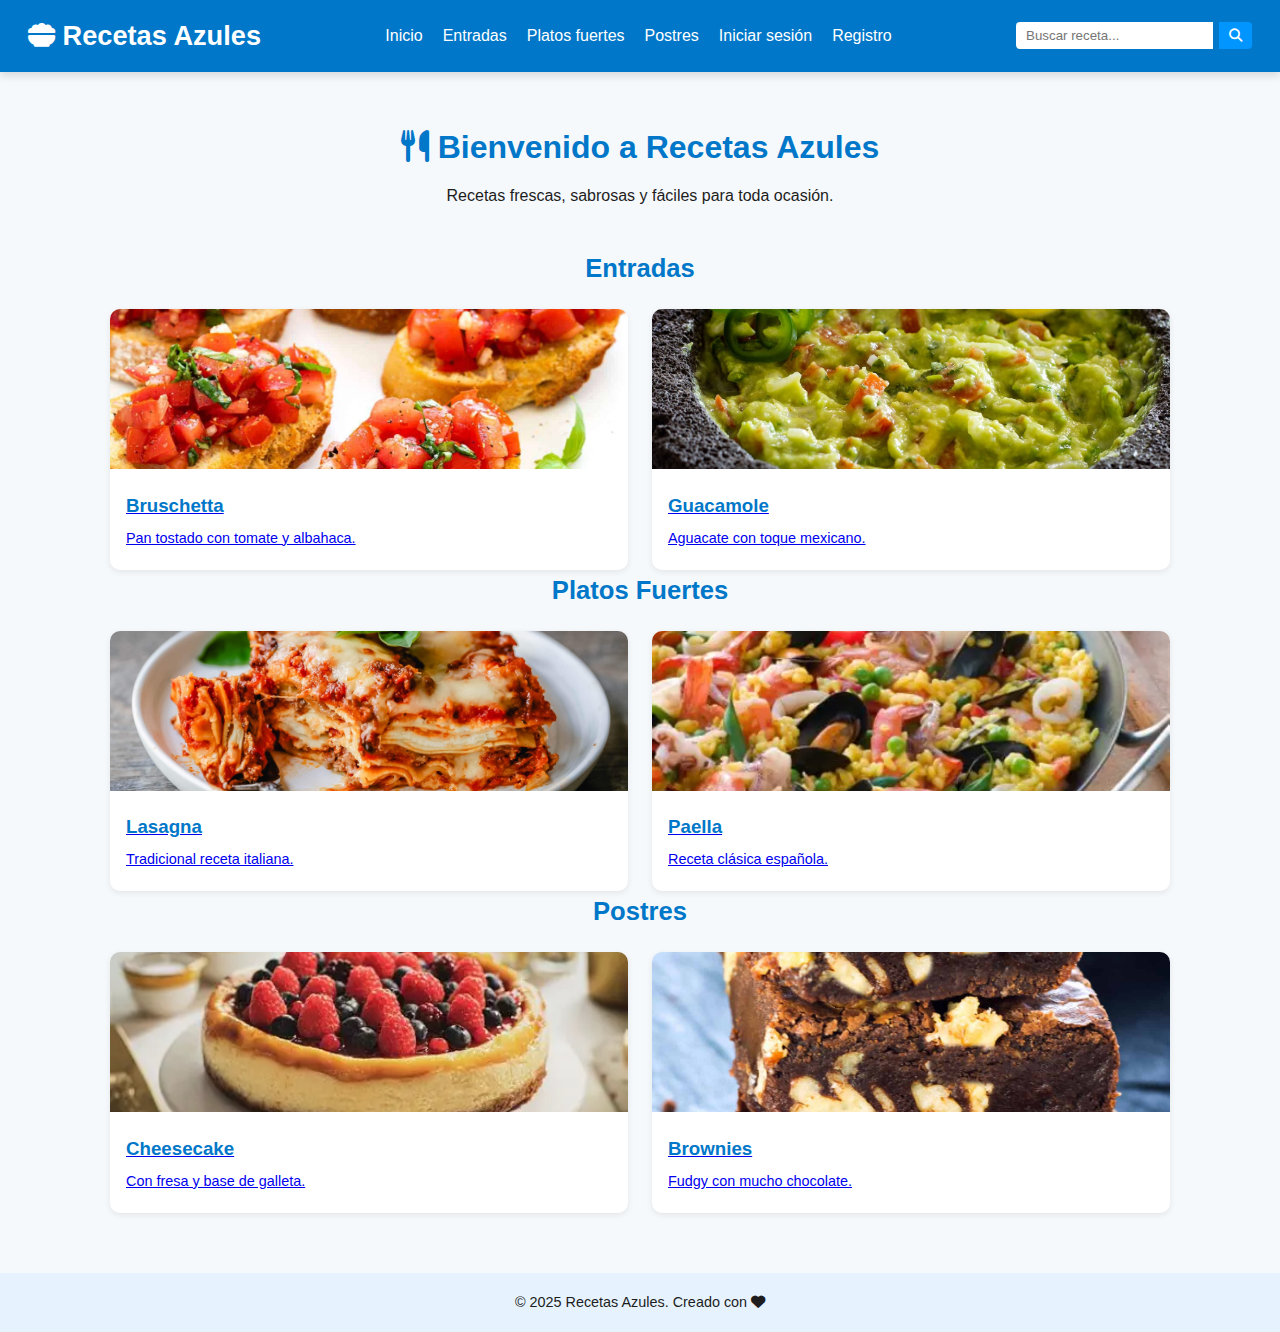
<file: index.html>
<!DOCTYPE html>
<html lang="es">
<head>
  <meta charset="UTF-8">
  <meta name="viewport" content="width=device-width, initial-scale=1.0">
  <title>Recetas Azules</title>
  <link rel="stylesheet" href="styles.css">
  <link rel="stylesheet" href="https://cdnjs.cloudflare.com/ajax/libs/font-awesome/6.4.0/css/all.min.css">
</head>
<body>
  <!-- Barra de navegación -->
  <header>
    <nav class="navbar">
      <div class="logo"><i class="fa-solid fa-bowl-food"></i> Recetas Azules</div>
      <ul class="nav-links">
        <li><a href="index.html">Inicio</a></li>
        <li><a href="#entradas">Entradas</a></li>
        <li><a href="#platos-fuertes">Platos fuertes</a></li>
        <li><a href="#postres">Postres</a></li>
        <li><a href="login.html">Iniciar sesión</a></li>
        <li><a href="registro.html">Registro</a></li>
      </ul>
      <form class="buscador">
        <input type="text" placeholder="Buscar receta...">
        <button><i class="fa fa-search"></i></button>
      </form>
    </nav>
  </header>

  <main class="container">
    <!-- Hero -->
    <section class="hero animate-fade">
      <h1><i class="fa-solid fa-utensils"></i> Bienvenido a Recetas Azules</h1>
      <p>Recetas frescas, sabrosas y fáciles para toda ocasión.</p>
    </section>

    <!-- Entradas -->
    <section id="entradas">
      <h2>Entradas</h2>
      <div class="recipe-grid">
        <article class="recipe-card animate-pop">
          <a href="detalle.html?receta=bruschetta">
            <img src="img/bruschetta.jpg" alt="Bruschetta">
            <h3>Bruschetta</h3>
            <p>Pan tostado con tomate y albahaca.</p>
          </a>
        </article>
        <article class="recipe-card animate-pop">
          <a href="detalle.html?receta=guacamole">
            <img src="img/guacamole.jpg" alt="Guacamole">
            <h3>Guacamole</h3>
            <p>Aguacate con toque mexicano.</p>
          </a>
        </article>
      </div>
    </section>

    <!-- Platos fuertes -->
    <section id="platos-fuertes">
      <h2>Platos Fuertes</h2>
      <div class="recipe-grid">
        <article class="recipe-card animate-pop">
          <a href="detalle.html?receta=lasagna">
            <img src="img/lasagna.jpg" alt="Lasagna">
            <h3>Lasagna</h3>
            <p>Tradicional receta italiana.</p>
          </a>
        </article>
        <article class="recipe-card animate-pop">
          <a href="detalle.html?receta=paella">
            <img src="img/paella.jpg" alt="Paella">
            <h3>Paella</h3>
            <p>Receta clásica española.</p>
          </a>
        </article>
      </div>
    </section>

    <!-- Postres -->
    <section id="postres">
      <h2>Postres</h2>
      <div class="recipe-grid">
        <article class="recipe-card animate-pop">
          <a href="detalle.html?receta=cheesecake">
            <img src="img/cheesecake.jpg" alt="Cheesecake">
            <h3>Cheesecake</h3>
            <p>Con fresa y base de galleta.</p>
          </a>
        </article>
        <article class="recipe-card animate-pop">
          <a href="detalle.html?receta=brownies">
            <img src="img/brownies.jpg" alt="Brownies">
            <h3>Brownies</h3>
            <p>Fudgy con mucho chocolate.</p>
          </a>
        </article>
      </div>
    </section>
  </main>

  <footer>
    <p>&copy; 2025 Recetas Azules. Creado con <i class="fa-solid fa-heart"></i></p>
  </footer>
</body>
</html>
</file>
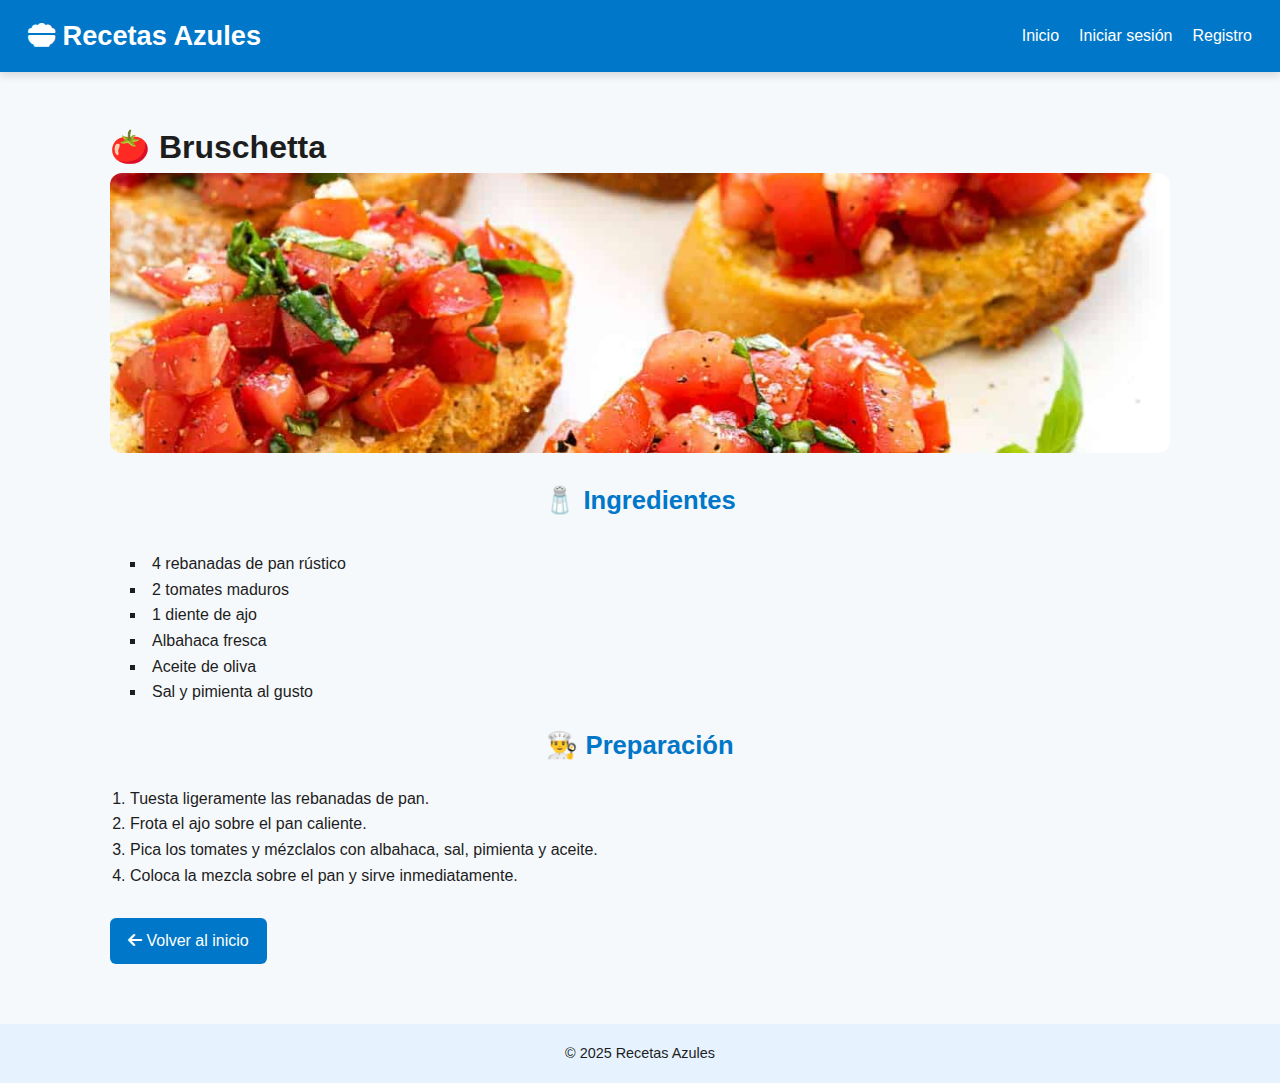
<file: detalle.html>
<!DOCTYPE html>
<html lang="es">
<head>
  <meta charset="UTF-8">
  <meta name="viewport" content="width=device-width, initial-scale=1.0">
  <title>Detalle de Receta</title>
  <link rel="stylesheet" href="styles.css">
  <link rel="stylesheet" href="https://cdnjs.cloudflare.com/ajax/libs/font-awesome/6.4.0/css/all.min.css">
</head>
<body class="detalle-receta">
  <header>
    <nav class="navbar">
      <div class="logo"><i class="fa-solid fa-bowl-food"></i> Recetas Azules</div>
      <ul class="nav-links">
        <li><a href="index.html">Inicio</a></li>
        <li><a href="login.html">Iniciar sesión</a></li>
        <li><a href="registro.html">Registro</a></li>
      </ul>
    </nav>
  </header>

  <main class="container animate-fade">
    <h1>🍅 Bruschetta</h1>
    <img src="img/bruschetta.jpg" alt="Bruschetta" class="detalle-img">

    <section class="ingredientes">
      <h2>🧂 Ingredientes</h2>
      <ul>
        <li>4 rebanadas de pan rústico</li>
        <li>2 tomates maduros</li>
        <li>1 diente de ajo</li>
        <li>Albahaca fresca</li>
        <li>Aceite de oliva</li>
        <li>Sal y pimienta al gusto</li>
      </ul>
    </section>

    <section class="preparacion">
      <h2>👨‍🍳 Preparación</h2>
      <ol>
        <li>Tuesta ligeramente las rebanadas de pan.</li>
        <li>Frota el ajo sobre el pan caliente.</li>
        <li>Pica los tomates y mézclalos con albahaca, sal, pimienta y aceite.</li>
        <li>Coloca la mezcla sobre el pan y sirve inmediatamente.</li>
      </ol>
    </section>

    <a href="index.html" class="button volver"><i class="fa fa-arrow-left"></i> Volver al inicio</a>
  </main>

  <footer>
    <p>&copy; 2025 Recetas Azules</p>
  </footer>
</body>
</html>
</file>
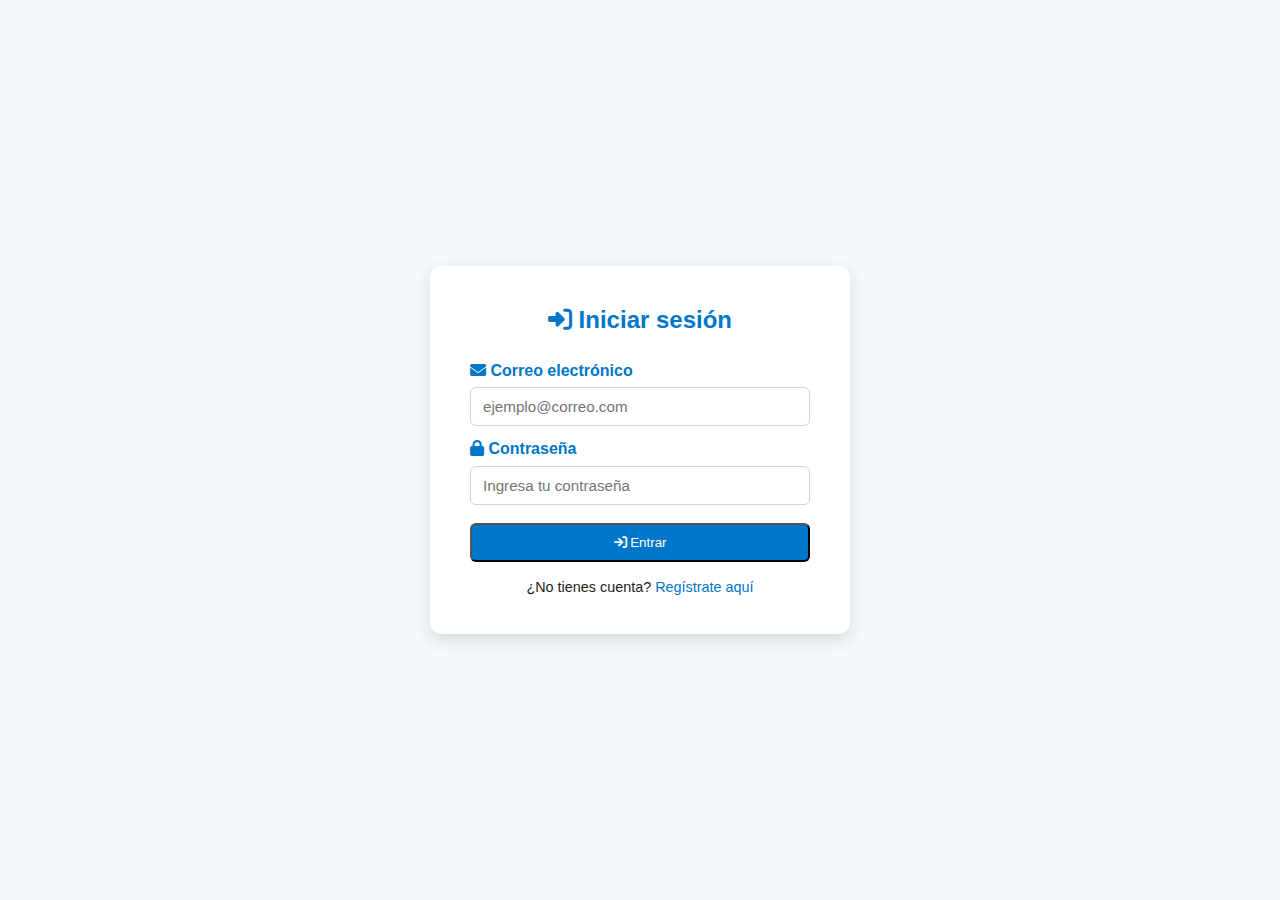
<file: login.html>
<!DOCTYPE html>
<html lang="es">
<head>
  <meta charset="UTF-8" />
  <meta name="viewport" content="width=device-width, initial-scale=1.0" />
  <title>Iniciar sesión</title>

  <!-- Estilos generales -->
  <link rel="stylesheet" href="styles.css" />

  <!-- Iconos Font Awesome -->
  <link
    rel="stylesheet"
    href="https://cdnjs.cloudflare.com/ajax/libs/font-awesome/6.4.0/css/all.min.css"
  />
</head>
<body class="form-page">
  <div class="form-container animate-fade">
    <h2><i class="fa-solid fa-right-to-bracket"></i> Iniciar sesión</h2>

    <form>
      <label for="email"><i class="fa-solid fa-envelope"></i> Correo electrónico</label>
      <input
        type="email"
        id="email"
        placeholder="ejemplo@correo.com"
        required
      />

      <label for="password"><i class="fa-solid fa-lock"></i> Contraseña</label>
      <input
        type="password"
        id="password"
        placeholder="Ingresa tu contraseña"
        required
      />

      <button type="submit" class="button">
        <i class="fa-solid fa-arrow-right-to-bracket"></i> Entrar
      </button>
    </form>

    <p>¿No tienes cuenta? <a href="registro.html">Regístrate aquí</a></p>
  </div>
</body>
</html>
</file>
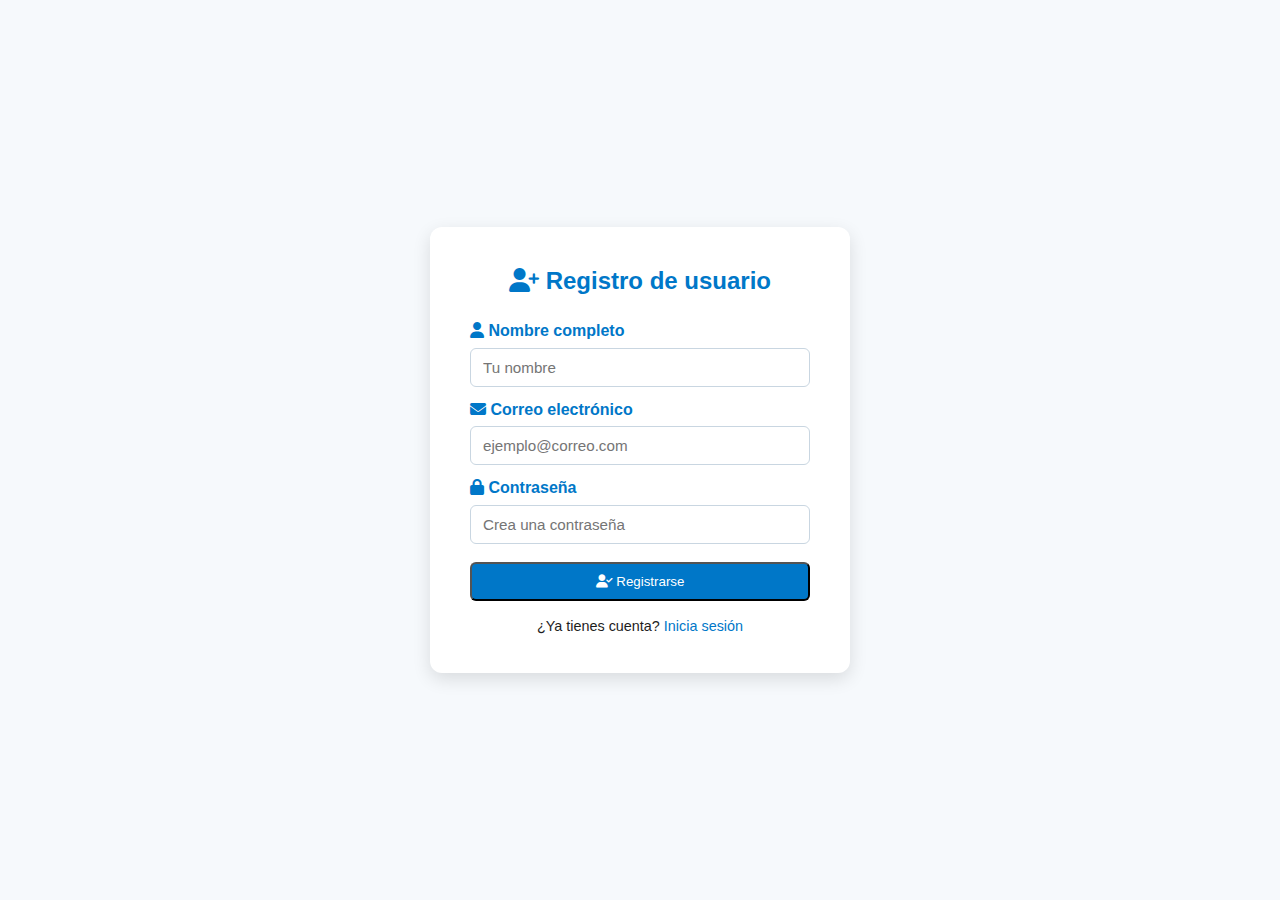
<file: registro.html>
<!DOCTYPE html>
<html lang="es">
<head>
  <meta charset="UTF-8" />
  <meta name="viewport" content="width=device-width, initial-scale=1.0" />
  <title>Registro</title>

  <!-- Estilos generales -->
  <link rel="stylesheet" href="styles.css" />

  <!-- Iconos Font Awesome -->
  <link
    rel="stylesheet"
    href="https://cdnjs.cloudflare.com/ajax/libs/font-awesome/6.4.0/css/all.min.css"
  />
</head>
<body class="form-page">
  <div class="form-container animate-fade">
    <h2><i class="fa-solid fa-user-plus"></i> Registro de usuario</h2>

    <form>
      <label for="nombre"><i class="fa-solid fa-user"></i> Nombre completo</label>
      <input
        type="text"
        id="nombre"
        placeholder="Tu nombre"
        required
      />

      <label for="email"><i class="fa-solid fa-envelope"></i> Correo electrónico</label>
      <input
        type="email"
        id="email"
        placeholder="ejemplo@correo.com"
        required
      />

      <label for="password"><i class="fa-solid fa-lock"></i> Contraseña</label>
      <input
        type="password"
        id="password"
        placeholder="Crea una contraseña"
        required
      />

      <button type="submit" class="button">
        <i class="fa-solid fa-user-check"></i> Registrarse
      </button>
    </form>

    <p>¿Ya tienes cuenta? <a href="login.html">Inicia sesión</a></p>
  </div>
</body>
</html>
</file>
<file: styles.css>
/* ---------------------------  RESET  --------------------------- */
* {
  margin: 0;
  padding: 0;
  box-sizing: border-box;
}

:root {
  --azul-primario: #0077c8;
  --azul-secundario: #0095ff;
  --azul-claro: #e6f3ff;
  --texto-principal: #1d1d1d;
  --gris-suave: #f6f9fc;
}

body {
  font-family: "Segoe UI", sans-serif;
  background: var(--gris-suave);
  color: var(--texto-principal);
  line-height: 1.6;
}

/* ---------------------------  NAVBAR  --------------------------- */
.navbar {
  background: var(--azul-primario);
  color: #fff;
  padding: 14px 28px;
  display: flex;
  justify-content: space-between;
  align-items: center;
  box-shadow: 0 4px 8px rgba(0, 0, 0, 0.12);
}
.logo {
  font-size: 1.7rem;
  font-weight: 700;
}
.nav-links {
  list-style: none;
  display: flex;
  gap: 20px;
}
.nav-links a {
  color: #fff;
  text-decoration: none;
  font-weight: 500;
  transition: opacity 0.25s;
}
.nav-links a:hover {
  opacity: 0.8;
}
/* Buscador */
.buscador {
  display: flex;
  gap: 6px;
}
.buscador input {
  padding: 6px 10px;
  border: none;
  border-radius: 4px 0 0 4px;
  outline: none;
}
.buscador button {
  background: var(--azul-secundario);
  border: none;
  color: #fff;
  padding: 6px 10px;
  border-radius: 0 4px 4px 0;
  cursor: pointer;
}
.buscador button:hover {
  background: #0084e6;
}

/* ----------------------  CONTENEDOR GLOBAL  --------------------- */
.container {
  max-width: 1100px;
  margin: 50px auto;
  padding: 0 20px;
}

/* ---------------------------  HERO  --------------------------- */
.hero {
  text-align: center;
  margin-bottom: 40px;
}
.hero h1 {
  color: var(--azul-primario);
  margin-bottom: 10px;
}

/* ----------------------  SEPARADORES  ---------------------- */
section h2 {
  text-align: center;
  color: var(--azul-primario);
  margin-bottom: 20px;
  font-size: 1.6rem;
}

/* ---------------------  GRID DE RECETAS  -------------------- */
.recipe-grid {
  display: grid;
  gap: 24px;
  grid-template-columns: repeat(auto-fit, minmax(250px, 1fr));
}
.recipe-card {
  background: #fff;
  border-radius: 10px;
  overflow: hidden;
  box-shadow: 0 2px 6px rgba(0, 0, 0, 0.08);
  transition: transform 0.25s, box-shadow 0.25s;
}
.recipe-card img {
  width: 100%;
  height: 160px;
  object-fit: cover;
}
.recipe-card h3 {
  color: var(--azul-primario);
  padding: 14px 16px 6px;
}
.recipe-card p {
  padding: 0 16px 20px;
  font-size: 0.9em;
}
.recipe-card:hover {
  transform: translateY(-6px);
  box-shadow: 0 8px 18px rgba(0, 0, 0, 0.15);
}

/* ---------------------  DETALLE RECETA  -------------------- */
.detalle-receta .detalle-img {
  width: 100%;
  max-height: 280px;
  object-fit: cover;
  border-radius: 12px;
  margin-bottom: 20px;
}
.ingredientes ul {
  list-style: square inside;
  margin-left: 20px;
  padding: 10px 0 20px;
}
.preparacion ol {
  margin-left: 20px;
  padding-bottom: 20px;
}

/* ---------- BOTONES ---------- */
.button {
  background: var(--azul-primario);
  color: #fff;
  padding: 10px 18px;
  border-radius: 6px;
  text-decoration: none;
  display: inline-block;
  transition: background 0.3s;
}
.button:hover {
  background: #005fa3;
}
.volver {
  margin-top: 10px;
}

/* ---------------- ANIMACIONES (fade & pop) ---------------- */
.animate-fade { animation: fadeIn 0.9s ease forwards; }
.animate-pop  { animation: popIn 0.6s ease forwards; }

@keyframes fadeIn {
  from { opacity: 0; }
  to   { opacity: 1; }
}
@keyframes popIn {
  0%   { transform: scale(0.7); opacity: 0; }
  100% { transform: scale(1);   opacity: 1; }
}

/* ---------------------------  FOOTER  --------------------------- */
footer {
  background: var(--azul-claro);
  text-align: center;
  padding: 18px;
  margin-top: 60px;
  font-size: 0.9rem;
}

/* ---------- PÁGINAS DE FORMULARIO (login | registro) ---------- */
.form-page {
  background: var(--gris-suave);
  display: flex;
  justify-content: center;
  align-items: center;
  min-height: 100vh;
}

.form-container {
  background: #fff;
  padding: 35px 40px;
  border-radius: 12px;
  width: 100%;
  max-width: 420px;
  box-shadow: 0 6px 18px rgba(0, 0, 0, 0.12);
  animation: fadeIn 0.8s ease forwards;
}

.form-container h2 {
  text-align: center;
  margin-bottom: 18px;
  color: var(--azul-primario);
}

.form-container label {
  display: block;
  margin: 10px 0 4px;
  font-weight: 600;
  color: var(--azul-primario);
}

.form-container input {
  width: 100%;
  padding: 10px 12px;
  border: 1px solid #c9d6e1;
  border-radius: 6px;
  font-size: 0.95rem;
  outline: none;
  transition: border 0.25s;
}

.form-container input:focus {
  border-color: var(--azul-secundario);
}

.form-container .button {
  width: 100%;
  margin-top: 18px;
  text-align: center;
}

.form-container p {
  margin-top: 14px;
  font-size: 0.9rem;
  text-align: center;
}

.form-container a {
  color: var(--azul-primario);
  text-decoration: none;
}

.form-container a:hover {
  text-decoration: underline;
}
</file>
